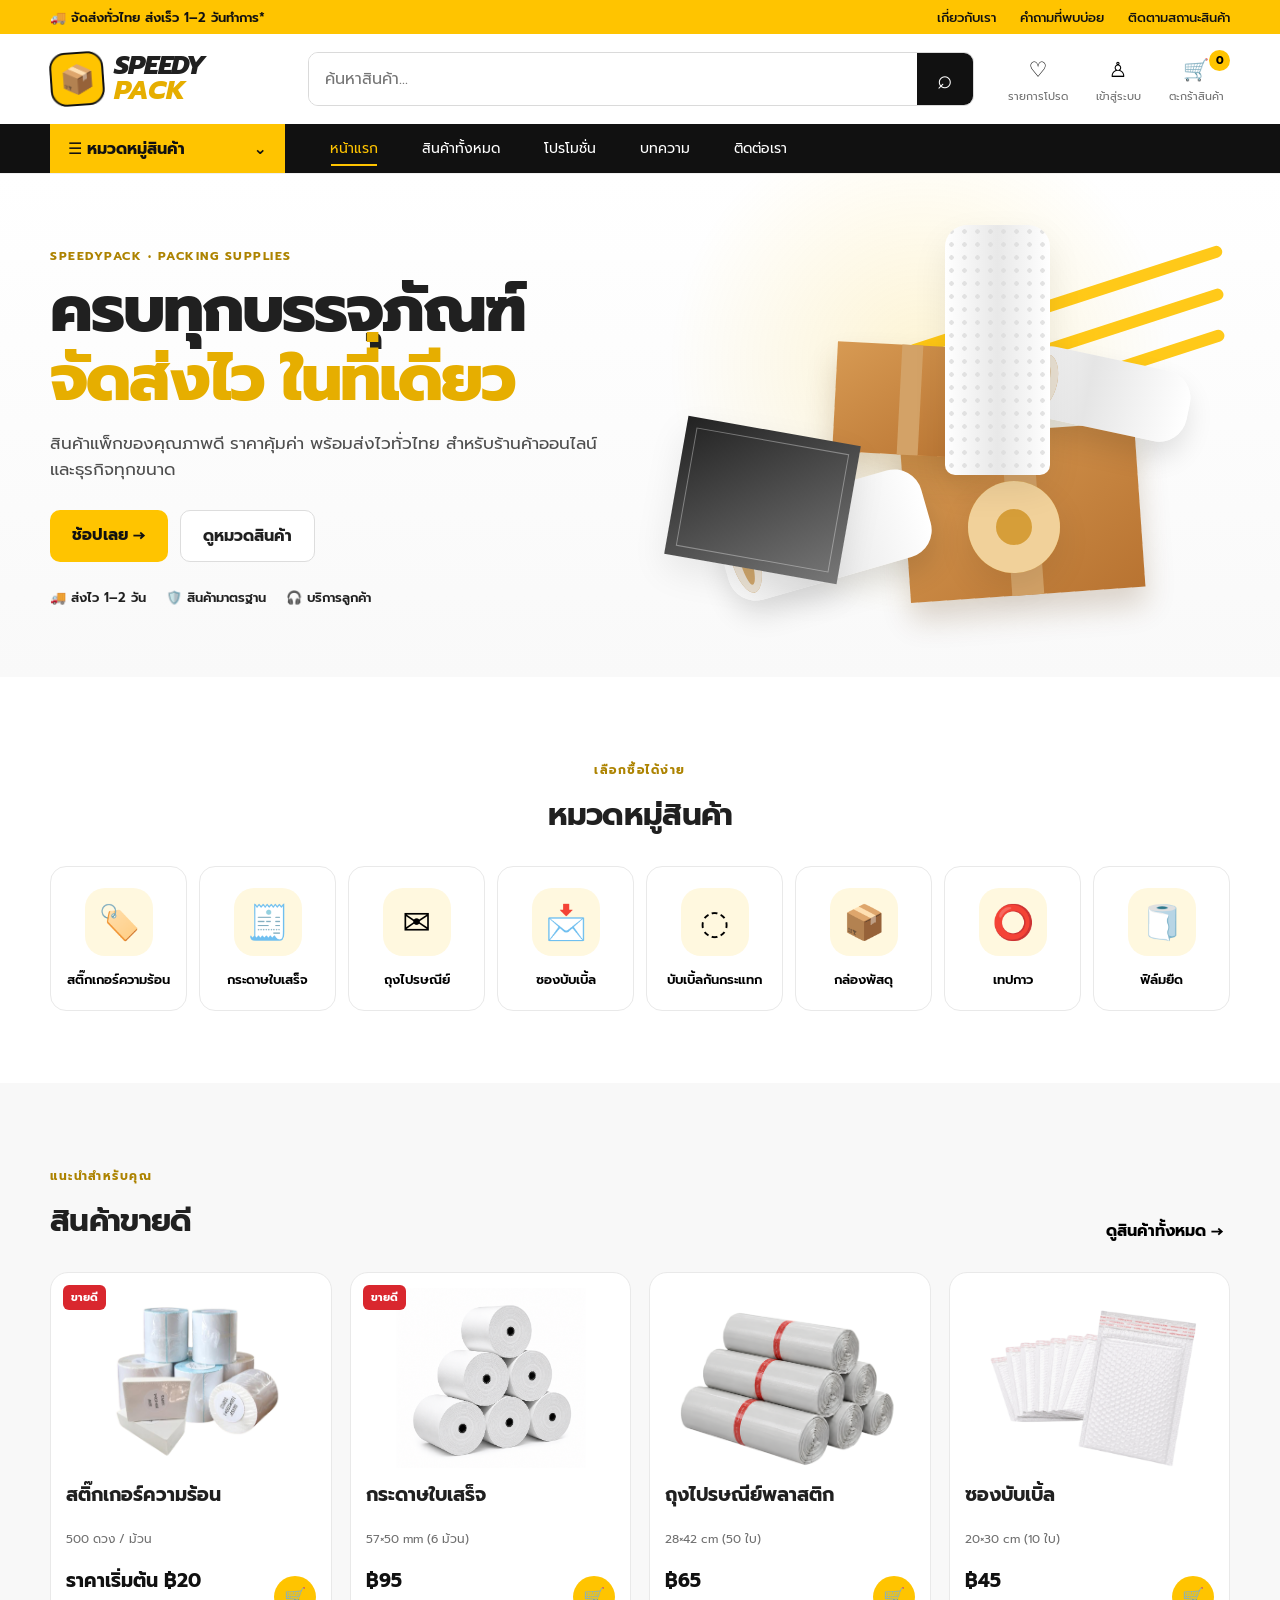
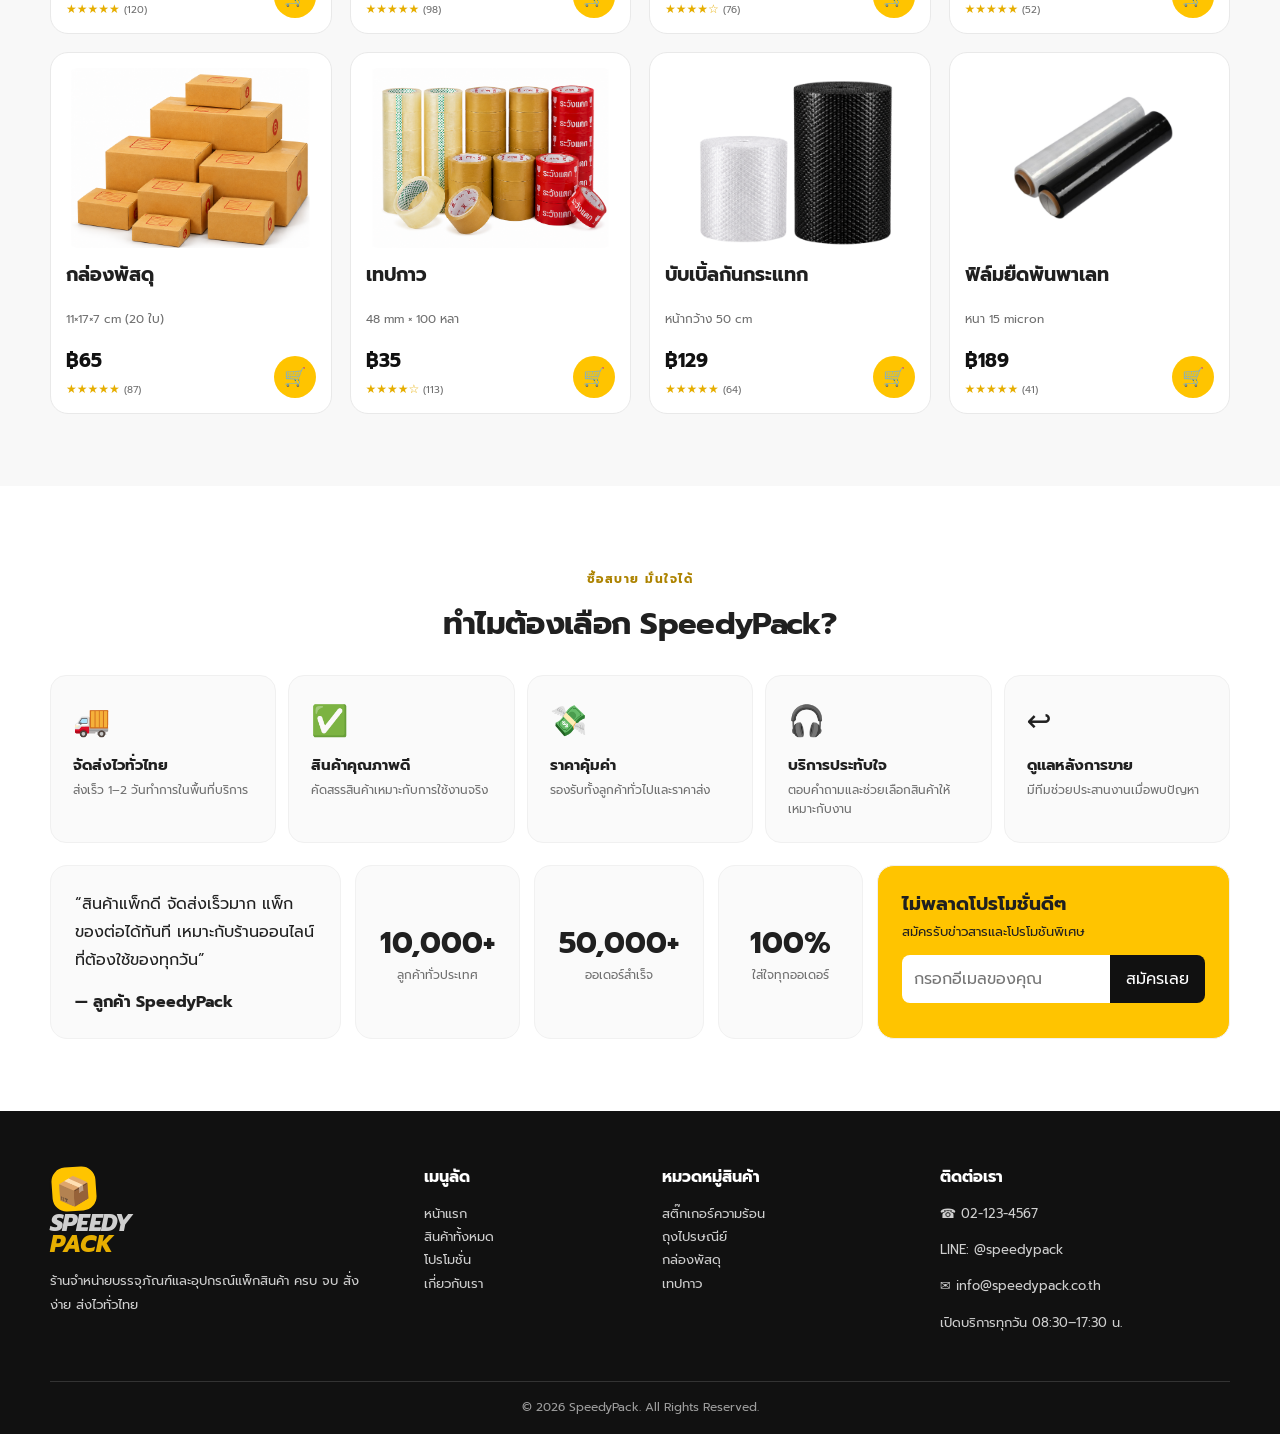
<file: index(3).html>
<!DOCTYPE html>
<html lang="th">
<head>
  <meta charset="UTF-8" />
  <meta name="viewport" content="width=device-width, initial-scale=1.0" />
  <meta name="description" content="SpeedyPack ร้านขายบรรจุภัณฑ์ สติ๊กเกอร์ความร้อน กระดาษใบเสร็จ ถุงไปรษณีย์ ซองบับเบิ้ล กล่องพัสดุ เทปกาว และฟิล์มยืด" />
  <title>SpeedyPack | ครบทุกบรรจุภัณฑ์ จัดส่งไว</title>
  <link rel="preconnect" href="https://fonts.googleapis.com">
  <link rel="preconnect" href="https://fonts.gstatic.com" crossorigin>
  <link href="https://fonts.googleapis.com/css2?family=Prompt:wght@300;400;500;600;700;800&display=swap" rel="stylesheet">
  <link rel="stylesheet" href="styles.css" />
</head>
<body>
  <div class="topbar">
    <div class="container topbar-inner">
      <span>🚚 จัดส่งทั่วไทย ส่งเร็ว 1–2 วันทำการ*</span>
      <div class="top-links">
        <a href="#about">เกี่ยวกับเรา</a>
        <a href="#faq">คำถามที่พบบ่อย</a>
        <a href="#contact">ติดตามสถานะสินค้า</a>
      </div>
    </div>
  </div>

  <header class="header">
    <div class="container header-main">
      <a class="brand" href="#" aria-label="SpeedyPack Home">
        <div class="brand-mark">📦</div>
        <div class="brand-text">
          <strong>SPEEDY</strong>
          <span>PACK</span>
        </div>
      </a>

      <form class="search" id="searchForm">
        <input id="searchInput" type="search" placeholder="ค้นหาสินค้า..." />
        <button type="submit" aria-label="ค้นหา">⌕</button>
      </form>

      <div class="header-actions">
        <button class="icon-btn" type="button">
          <span class="icon">♡</span>
          <span class="action-label">รายการโปรด</span>
        </button>
        <button class="icon-btn" type="button">
          <span class="icon">♙</span>
          <span class="action-label">เข้าสู่ระบบ</span>
        </button>
        <button class="icon-btn cart-btn" type="button" id="cartButton">
          <span class="icon">🛒</span>
          <span class="action-label">ตะกร้าสินค้า</span>
          <span class="cart-count" id="cartCount">0</span>
        </button>
      </div>
    </div>

    <nav class="nav">
      <div class="container nav-inner">
        <button class="category-menu" type="button" id="categoryToggle">☰ หมวดหมู่สินค้า <span>⌄</span></button>
        <div class="nav-links" id="navLinks">
          <a class="active" href="#">หน้าแรก</a>
          <a href="#products">สินค้าทั้งหมด</a>
          <a href="#products">โปรโมชั่น</a>
          <a href="#about">บทความ</a>
          <a href="#contact">ติดต่อเรา</a>
        </div>
      </div>
    </nav>
  </header>

  <main>
    <section class="hero">
      <div class="container hero-grid">
        <div class="hero-copy">
          <span class="eyebrow">SPEEDYPACK • PACKING SUPPLIES</span>
          <h1>ครบทุกบรรจุภัณฑ์<br><em>จัดส่งไว ในที่เดียว</em></h1>
          <p>สินค้าแพ็กของคุณภาพดี ราคาคุ้มค่า พร้อมส่งไวทั่วไทย สำหรับร้านค้าออนไลน์และธุรกิจทุกขนาด</p>
          <div class="hero-actions">
            <a class="btn btn-primary" href="#products">ช้อปเลย →</a>
            <a class="btn btn-light" href="#categories">ดูหมวดสินค้า</a>
          </div>
          <div class="hero-mini-benefits">
            <span>🚚 ส่งไว 1–2 วัน</span>
            <span>🛡️ สินค้ามาตรฐาน</span>
            <span>🎧 บริการลูกค้า</span>
          </div>
        </div>

        <div class="hero-art" aria-hidden="true">
          <div class="sun-line line-a"></div>
          <div class="sun-line line-b"></div>
          <div class="sun-line line-c"></div>
          <div class="box box-1"></div>
          <div class="box box-2"></div>
          <div class="roll roll-1"></div>
          <div class="roll roll-2"></div>
          <div class="mailer mailer-1"></div>
          <div class="tape tape-1"></div>
          <div class="bubble bubble-1"></div>
        </div>
      </div>
    </section>

    <section class="section" id="categories">
      <div class="container">
        <div class="section-heading centered">
          <p class="section-kicker">เลือกซื้อได้ง่าย</p>
          <h2>หมวดหมู่สินค้า</h2>
        </div>

        <div class="category-grid">
          <button class="category-card" data-category="thermal">
            <div class="category-icon">🏷️</div>
            <span>สติ๊กเกอร์ความร้อน</span>
          </button>
          <button class="category-card" data-category="receipt">
            <div class="category-icon">🧾</div>
            <span>กระดาษใบเสร็จ</span>
          </button>
          <button class="category-card" data-category="mailer">
            <div class="category-icon">✉️</div>
            <span>ถุงไปรษณีย์</span>
          </button>
          <button class="category-card" data-category="bubblemail">
            <div class="category-icon">📩</div>
            <span>ซองบับเบิ้ล</span>
          </button>
          <button class="category-card" data-category="bubble">
            <div class="category-icon">◌</div>
            <span>บับเบิ้ลกันกระแทก</span>
          </button>
          <button class="category-card" data-category="box">
            <div class="category-icon">📦</div>
            <span>กล่องพัสดุ</span>
          </button>
          <button class="category-card" data-category="tape">
            <div class="category-icon">⭕</div>
            <span>เทปกาว</span>
          </button>
          <button class="category-card" data-category="film">
            <div class="category-icon">🧻</div>
            <span>ฟิล์มยืด</span>
          </button>
        </div>
      </div>
    </section>

    <section class="section section-soft" id="products">
      <div class="container">
        <div class="section-heading row">
          <div>
            <p class="section-kicker">แนะนำสำหรับคุณ</p>
            <h2>สินค้าขายดี</h2>
          </div>
          <button class="link-button" type="button" id="showAll">ดูสินค้าทั้งหมด →</button>
        </div>

        <div class="product-grid" id="productGrid">
          <article class="product-card" data-category="thermal">
            <span class="badge">ขายดี</span>
            <div class="product-visual">
  <img src="images/thermal-sticker.jpg.png" alt="สติ๊กเกอร์ความร้อน">
</div>
            <h3>สติ๊กเกอร์ความร้อน</h3>
            <p class="meta">500 ดวง / ม้วน</p>
            <div class="product-bottom">
              <div>
                <strong class="price">฿240</strong>
                <div class="rating">★★★★★ <small>(120)</small></div>
              </div>
              <button class="add-cart" type="button" data-name="สติ๊กเกอร์ความร้อน">🛒</button>
            </div>
          </article>

          <article class="product-card" data-category="receipt">
            <span class="badge">ขายดี</span>
            <div class="product-visual">
  <img src="images/receipt-paper.jpg.png" alt="กระดาษใบเสร็จ">
</div>
            <h3>กระดาษใบเสร็จ</h3>
            <p class="meta">57×50 mm (6 ม้วน)</p>
            <div class="product-bottom">
              <div>
                <strong class="price">฿95</strong>
                <div class="rating">★★★★★ <small>(98)</small></div>
              </div>
              <button class="add-cart" type="button" data-name="กระดาษใบเสร็จ">🛒</button>
            </div>
          </article>

          <article class="product-card" data-category="mailer">
            <div class="product-visual">
  <img src="images/mailer-bag.jpg.png" alt="ถุงไปรษณีย์">
</div>
            <h3>ถุงไปรษณีย์พลาสติก</h3>
            <p class="meta">28×42 cm (50 ใบ)</p>
            <div class="product-bottom">
              <div>
                <strong class="price">฿65</strong>
                <div class="rating">★★★★☆ <small>(76)</small></div>
              </div>
              <button class="add-cart" type="button" data-name="ถุงไปรษณีย์พลาสติก">🛒</button>
            </div>
          </article>

          <article class="product-card" data-category="bubblemail">
            <div class="product-visual">
  <img src="images/bubble-mailer.jpg.png" alt="ซองบับเบิ้ล">
</div>
            <h3>ซองบับเบิ้ล</h3>
            <p class="meta">20×30 cm (10 ใบ)</p>
            <div class="product-bottom">
              <div>
                <strong class="price">฿45</strong>
                <div class="rating">★★★★★ <small>(52)</small></div>
              </div>
              <button class="add-cart" type="button" data-name="ซองบับเบิ้ล">🛒</button>
            </div>
          </article>

          <article class="product-card" data-category="box">
            <div class="product-visual">
  <img src="images/parcel-box-v2.png" alt="กล่องพัสดุ">
</div>
            <h3>กล่องพัสดุ</h3>
            <p class="meta">11×17×7 cm (20 ใบ)</p>
            <div class="product-bottom">
              <div>
                <strong class="price">฿65</strong>
                <div class="rating">★★★★★ <small>(87)</small></div>
              </div>
              <button class="add-cart" type="button" data-name="กล่องพัสดุ">🛒</button>
            </div>
          </article>

          <article class="product-card" data-category="tape">
            <div class="product-visual">
  <img src="images/packing-tape.jpg.png" alt="เทปกาว">
</div>
            <h3>เทปกาว</h3>
            <p class="meta">48 mm × 100 หลา</p>
            <div class="product-bottom">
              <div>
                <strong class="price">฿35</strong>
                <div class="rating">★★★★☆ <small>(113)</small></div>
              </div>
              <button class="add-cart" type="button" data-name="เทปกาว">🛒</button>
            </div>
          </article>

          <article class="product-card" data-category="bubble">
            <div class="product-visual">
  <img src="images/bubble-wrap.jpg.png" alt="บับเบิ้ลกันกระแทก">
</div>
            <h3>บับเบิ้ลกันกระแทก</h3>
            <p class="meta">หน้ากว้าง 50 cm</p>
            <div class="product-bottom">
              <div>
                <strong class="price">฿129</strong>
                <div class="rating">★★★★★ <small>(64)</small></div>
              </div>
              <button class="add-cart" type="button" data-name="บับเบิ้ลกันกระแทก">🛒</button>
            </div>
          </article>

          <article class="product-card" data-category="film">
            <div class="product-visual">
  <img src="images/stretch-film.jpg.png" alt="ฟิล์มยืด">
</div>
            <h3>ฟิล์มยืดพันพาเลท</h3>
            <p class="meta">หนา 15 micron</p>
            <div class="product-bottom">
              <div>
                <strong class="price">฿189</strong>
                <div class="rating">★★★★★ <small>(41)</small></div>
              </div>
              <button class="add-cart" type="button" data-name="ฟิล์มยืดพันพาเลท">🛒</button>
            </div>
          </article>
        </div>
      </div>
    </section>

    <section class="section" id="about">
      <div class="container">
        <div class="section-heading centered">
          <p class="section-kicker">ซื้อสบาย มั่นใจได้</p>
          <h2>ทำไมต้องเลือก SpeedyPack?</h2>
        </div>

        <div class="benefit-grid">
          <div class="benefit-card"><span>🚚</span><h3>จัดส่งไวทั่วไทย</h3><p>ส่งเร็ว 1–2 วันทำการในพื้นที่บริการ</p></div>
          <div class="benefit-card"><span>✅</span><h3>สินค้าคุณภาพดี</h3><p>คัดสรรสินค้าเหมาะกับการใช้งานจริง</p></div>
          <div class="benefit-card"><span>💸</span><h3>ราคาคุ้มค่า</h3><p>รองรับทั้งลูกค้าทั่วไปและราคาส่ง</p></div>
          <div class="benefit-card"><span>🎧</span><h3>บริการประทับใจ</h3><p>ตอบคำถามและช่วยเลือกสินค้าให้เหมาะกับงาน</p></div>
          <div class="benefit-card"><span>↩️</span><h3>ดูแลหลังการขาย</h3><p>มีทีมช่วยประสานงานเมื่อพบปัญหา</p></div>
        </div>

        <div class="trust-grid">
          <div class="testimonial">
            <p class="quote">“สินค้าแพ็กดี จัดส่งเร็วมาก แพ็กของต่อได้ทันที เหมาะกับร้านออนไลน์ที่ต้องใช้ของทุกวัน”</p>
            <strong>— ลูกค้า SpeedyPack</strong>
          </div>
          <div class="stat"><strong>10,000+</strong><span>ลูกค้าทั่วประเทศ</span></div>
          <div class="stat"><strong>50,000+</strong><span>ออเดอร์สำเร็จ</span></div>
          <div class="stat"><strong>100%</strong><span>ใส่ใจทุกออเดอร์</span></div>
          <div class="newsletter">
            <h3>ไม่พลาดโปรโมชั่นดีๆ</h3>
            <p>สมัครรับข่าวสารและโปรโมชันพิเศษ</p>
            <form id="newsletterForm">
              <input type="email" id="newsletterEmail" placeholder="กรอกอีเมลของคุณ" required />
              <button type="submit">สมัครเลย</button>
            </form>
          </div>
        </div>
      </div>
    </section>
  </main>

  <footer class="footer" id="contact">
    <div class="container footer-grid">
      <div>
        <a class="brand footer-brand" href="#">
          <div class="brand-mark">📦</div>
          <div class="brand-text">
            <strong>SPEEDY</strong>
            <span>PACK</span>
          </div>
        </a>
        <p>ร้านจำหน่ายบรรจุภัณฑ์และอุปกรณ์แพ็กสินค้า ครบ จบ สั่งง่าย ส่งไวทั่วไทย</p>
      </div>
      <div>
        <h4>เมนูลัด</h4>
        <a href="#">หน้าแรก</a>
        <a href="#products">สินค้าทั้งหมด</a>
        <a href="#products">โปรโมชั่น</a>
        <a href="#about">เกี่ยวกับเรา</a>
      </div>
      <div>
        <h4>หมวดหมู่สินค้า</h4>
        <a href="#categories">สติ๊กเกอร์ความร้อน</a>
        <a href="#categories">ถุงไปรษณีย์</a>
        <a href="#categories">กล่องพัสดุ</a>
        <a href="#categories">เทปกาว</a>
      </div>
      <div>
        <h4>ติดต่อเรา</h4>
        <p>☎ 02-123-4567</p>
        <p>LINE: @speedypack</p>
        <p>✉ info@speedypack.co.th</p>
        <p>เปิดบริการทุกวัน 08:30–17:30 น.</p>
      </div>
    </div>
    <div class="container copyright">© 2026 SpeedyPack. All Rights Reserved.</div>
  </footer>

  <div class="toast" id="toast">เพิ่มสินค้าในตะกร้าแล้ว</div>
  <script src="script.js"></script>
</body>
</html>
</file>
<file: styles.css>
:root {
  --yellow: #ffc400;
  --yellow-dark: #e6ae00;
  --black: #111111;
  --text: #202020;
  --muted: #707070;
  --line: #e9e9e9;
  --soft: #f8f8f8;
  --white: #ffffff;
  --shadow: 0 14px 35px rgba(0,0,0,.08);
  --radius: 18px;
}

* { box-sizing: border-box; }
html { scroll-behavior: smooth; }
body {
  margin: 0;
  font-family: "Prompt", system-ui, -apple-system, BlinkMacSystemFont, "Segoe UI", sans-serif;
  color: var(--text);
  background: var(--white);
}
button, input { font: inherit; }
button { cursor: pointer; }
a { color: inherit; text-decoration: none; }
.container { width: min(1180px, calc(100% - 36px)); margin: 0 auto; }

.topbar {
  background: var(--yellow);
  color: var(--black);
  font-size: 13px;
  font-weight: 600;
}
.topbar-inner {
  min-height: 34px;
  display: flex;
  align-items: center;
  justify-content: space-between;
  gap: 24px;
}
.top-links { display: flex; gap: 24px; font-weight: 500; }

.header { background: #fff; position: sticky; top: 0; z-index: 50; box-shadow: 0 1px 0 rgba(0,0,0,.06); }
.header-main {
  min-height: 90px;
  display: grid;
  grid-template-columns: 230px 1fr auto;
  align-items: center;
  gap: 28px;
}
.brand { display: inline-flex; align-items: center; gap: 10px; }
.brand-mark {
  width: 54px; height: 54px;
  border-radius: 16px;
  display: grid; place-items: center;
  background: var(--yellow);
  border: 2px solid var(--black);
  font-size: 28px;
  transform: rotate(-4deg);
}
.brand-text { line-height: .95; display: flex; flex-direction: column; font-style: italic; }
.brand-text strong { font-size: 26px; font-weight: 800; letter-spacing: -.8px; }
.brand-text span { font-size: 26px; font-weight: 800; color: var(--yellow-dark); }

.search { display: flex; border: 1px solid #dadada; border-radius: 10px; overflow: hidden; background: #fff; }
.search input { border: 0; outline: none; min-width: 0; flex: 1; padding: 14px 16px; }
.search button {
  width: 56px; border: 0; color: white; background: var(--black);
  font-size: 26px;
}
.header-actions { display: flex; gap: 10px; }
.icon-btn {
  border: 0; background: transparent; position: relative;
  display: flex; flex-direction: column; align-items: center; gap: 2px;
  min-width: 68px;
}
.icon-btn .icon { font-size: 21px; }
.action-label { font-size: 11px; color: var(--muted); }
.cart-count {
  position: absolute; top: -3px; right: 0;
  width: 21px; height: 21px; border-radius: 50%;
  background: var(--yellow); display: grid; place-items: center;
  font-size: 11px; font-weight: 700;
}

.nav { background: var(--black); color: #fff; }
.nav-inner { display: flex; min-height: 48px; align-items: stretch; }
.category-menu {
  width: 235px; border: 0; background: var(--yellow); color: var(--black);
  font-weight: 700; display: flex; align-items: center; justify-content: space-between;
  padding: 0 18px;
}
.nav-links { display: flex; align-items: center; gap: 6px; padding-left: 26px; }
.nav-links a { padding: 14px 19px; font-size: 14px; position: relative; }
.nav-links a.active, .nav-links a:hover { color: var(--yellow); }
.nav-links a.active::after {
  content: ""; position: absolute; bottom: 7px; left: 20px; right: 20px; height: 2px; background: var(--yellow);
}

.hero {
  background:
    radial-gradient(circle at 72% 38%, rgba(255,196,0,.16), transparent 26%),
    linear-gradient(180deg, #fff, #f9f9f9);
  overflow: hidden;
}
.hero-grid {
  min-height: 500px;
  display: grid;
  grid-template-columns: 1fr 1.05fr;
  align-items: center;
  gap: 20px;
}
.hero-copy { padding: 70px 0; position: relative; z-index: 2; }
.eyebrow, .section-kicker {
  color: #ad8300;
  letter-spacing: 1.5px;
  font-size: 12px;
  font-weight: 700;
}
.hero h1 {
  margin: 8px 0 14px;
  font-size: clamp(42px, 5vw, 68px);
  line-height: 1.08;
  letter-spacing: -2px;
  font-weight: 800;
}
.hero h1 em { color: var(--yellow-dark); font-style: normal; }
.hero p { max-width: 570px; font-size: 17px; color: #4d4d4d; }
.hero-actions { display: flex; gap: 12px; margin: 28px 0 26px; flex-wrap: wrap; }
.btn { border-radius: 10px; padding: 13px 22px; font-weight: 700; }
.btn-primary { background: var(--yellow); color: var(--black); }
.btn-light { background: #fff; border: 1px solid #ddd; }
.hero-mini-benefits { display: flex; flex-wrap: wrap; gap: 20px; font-size: 13px; font-weight: 600; }

.hero-art { min-height: 420px; position: relative; }
.sun-line {
  position: absolute; right: 0; height: 12px; background: var(--yellow);
  transform: rotate(-18deg); border-radius: 20px; opacity: .9;
}
.line-a { width: 330px; top: 80px; }
.line-b { width: 280px; top: 115px; }
.line-c { width: 240px; top: 150px; }

.box {
  position: absolute; background: linear-gradient(145deg,#d79a53,#b87331);
  box-shadow: 0 18px 30px rgba(95,57,11,.2);
}
.box::before {
  content:""; position:absolute; left: 50%; top:0; bottom:0; width:14%; background:#d3a267;
  transform: translateX(-50%);
}
.box-1 { width: 235px; height: 165px; right: 90px; bottom: 40px; transform: rotate(-4deg); }
.box-2 { width: 150px; height: 110px; right: 245px; bottom: 180px; transform: rotate(3deg); }

.roll {
  position: absolute; background: linear-gradient(90deg,#f8f8f8,#e5e5e5 40%,#fff);
  border-radius: 28px; box-shadow: 0 15px 28px rgba(0,0,0,.12);
}
.roll::after {
  content:""; position:absolute; inset: 9px auto 9px 8px; width: 28px; border-radius: 50%;
  background: #cda46a; box-shadow: inset 0 0 0 8px #e9e0d2;
}
.roll-1 { width: 210px; height: 90px; right: 300px; bottom: 55px; transform: rotate(-16deg); }
.roll-2 { width: 170px; height: 72px; right: 40px; bottom: 205px; transform: rotate(12deg); }

.mailer {
  position: absolute; width: 175px; height: 140px; background: linear-gradient(145deg,#222,#777);
  right: 380px; bottom: 65px; transform: rotate(10deg); box-shadow: var(--shadow);
}
.mailer::after { content:""; position:absolute; inset:10px; border:1px solid rgba(255,255,255,.35); }

.tape {
  position: absolute; width: 92px; height: 92px; border-radius: 50%;
  background: #d69e39; right: 170px; bottom: 62px;
  box-shadow: inset 0 0 0 28px #f1d19a, var(--shadow);
}
.bubble {
  position: absolute; width: 105px; height: 250px; right: 180px; bottom: 160px;
  border-radius: 22px 22px 10px 10px;
  background:
    radial-gradient(circle, rgba(220,220,220,.8) 0 2px, transparent 2.5px) 0 0/13px 13px,
    linear-gradient(90deg,#fff,#e8e8e8,#fff);
  box-shadow: var(--shadow);
}

.section { padding: 72px 0; }
.section-soft { background: var(--soft); }
.section-heading { margin-bottom: 28px; }
.section-heading.centered { text-align: center; }
.section-heading.row { display: flex; align-items: end; justify-content: space-between; gap: 20px; }
.section-heading h2 { margin: 2px 0 0; font-size: 31px; letter-spacing: -.7px; }
.link-button { border: 0; background: none; font-weight: 700; }

.category-grid {
  display: grid;
  grid-template-columns: repeat(8, 1fr);
  gap: 12px;
}
.category-card {
  background: #fff; border: 1px solid var(--line); border-radius: 16px;
  padding: 20px 8px; min-height: 145px;
  display: flex; flex-direction: column; align-items: center; justify-content: center; gap: 14px;
  transition: .2s ease;
}
.category-card:hover { transform: translateY(-4px); border-color: var(--yellow); box-shadow: var(--shadow); }
.category-icon { width: 68px; height: 68px; border-radius: 20px; display: grid; place-items: center; background: #fff8df; font-size: 34px; }
.category-card span { font-size: 13px; font-weight: 600; }

.product-grid {
  display: grid;
  grid-template-columns: repeat(4, minmax(0, 1fr));
  gap: 18px;
  width: 100%;
}

.product-card {
  display: flex;
  flex-direction: column;
  min-width: 0;
  overflow: hidden;
  position: relative;
  background: #fff;
  border: 1px solid var(--line);
  border-radius: 18px;
  padding: 15px;
  transition: .2s ease;
  }
.product-card h3 {
  margin-top: 14px;
  min-height: 44px;
}

.product-bottom {
  margin-top: auto;
}
.product-card:hover { transform: translateY(-4px); box-shadow: var(--shadow); }
.badge {
  position: absolute; top: 12px; left: 12px; z-index: 2;
  background: #d9272e; color: #fff; font-size: 11px; font-weight: 700;
  border-radius: 6px; padding: 4px 8px;
}
.product-visual {
  height: 180px;
  border-radius: 14px;
  display: flex;
  align-items: center;
  justify-content: center;
  overflow: hidden;
  background: #ffffff;
  padding: 8px;
}

.product-visual img {
  width: 100%;
  height: 100%;
  object-fit: contain;
  object-position: center;
  display: block;
  transform: scale(1.15);
}

.product-visual span {
  padding: 8px 12px; border-radius: 999px; background: rgba(255,255,255,.82);
  font-size: 12px; font-weight: 700;
}
.sticker::before {
  content:""; position:absolute; width:68px; height:120px; border-radius:8px; background:#fff;
  box-shadow: 35px 0 0 #fff, 70px 0 0 #fff;
}
.sticker::after {
  content:"|||| ||| ||||||"; color:#111; position:absolute; font-size:11px; top:70px; left:50%; transform:translateX(-50%);
  white-space:nowrap;
}
.receipt::before {
  content:""; width:130px; height:100px; position:absolute; border-radius:50%;
  background: radial-gradient(circle at 50% 50%, #ccc 0 17px, white 18px 42px, #eee 43px);
  box-shadow: 42px 8px 0 -8px rgba(255,255,255,.95);
}
.mailer-card::before {
  content:""; width:120px; height:145px; position:absolute; background:linear-gradient(150deg,#171717,#777);
  transform:rotate(-6deg); box-shadow:35px 5px 0 #f4f4f4;
}
.bubblemail-card::before {
  content:""; width:125px; height:150px; position:absolute; background:linear-gradient(145deg,#fff,#e9e9e9);
  border:1px solid #ddd; box-shadow:30px 10px 0 #f7f7f7;
}
.box-card::before {
  content:""; width:145px; height:100px; position:absolute; background:#c98945;
  border:2px solid #b37638; transform:perspective(300px) rotateX(6deg) rotateY(-9deg);
}
.tape-card::before {
  content:""; width:115px; height:115px; position:absolute; border-radius:50%;
  background:#d79d36; box-shadow:inset 0 0 0 34px #f3d9ac, 45px 12px 0 -20px #cc8c22;
}
.bubble-card::before {
  content:""; width:130px; height:150px; position:absolute; border-radius:18px;
  background:
    radial-gradient(circle,#d9d9d9 0 3px, transparent 3.3px) 0 0/16px 16px,
    #f7f7f7;
}
.film-card::before {
  content:""; width:78px; height:150px; position:absolute; border-radius:12px;
  background:linear-gradient(90deg,#f9f9f9,#dadada,#fff);
  box-shadow:55px 10px 0 -8px #efefef;
}
.product-card h3 { margin: 14px 0 4px; font-size: 15px; line-height: 1.45; }
.meta { color: var(--muted); margin: 0 0 14px; font-size: 12px; }
.product-bottom { display: flex; align-items: end; justify-content: space-between; gap: 10px; }
.price { font-size: 20px; color: var(--black); }
.rating { color: var(--yellow-dark); font-size: 12px; margin-top: 5px; }
.rating small { color: var(--muted); }
.add-cart {
  width: 42px; height: 42px; border-radius: 50%; border: 0; background: var(--yellow); font-size: 18px;
}

.benefit-grid { display: grid; grid-template-columns: repeat(5, 1fr); gap: 12px; }
.benefit-card { background: #fafafa; padding: 22px; border-radius: 16px; border:1px solid #f0f0f0; }
.benefit-card span { font-size: 30px; }
.benefit-card h3 { margin: 10px 0 5px; font-size: 15px; }
.benefit-card p { margin:0; font-size:12px; color:var(--muted); line-height:1.6; }

.trust-grid {
  margin-top: 22px;
  display: grid;
  grid-template-columns: 2fr repeat(3, 1fr) 2fr;
  gap: 14px;
}
.testimonial, .stat, .newsletter {
  border-radius: 17px; padding: 24px; background: #fafafa; border: 1px solid #f1f1f1;
}
.quote { margin-top:0; line-height:1.75; }
.stat { text-align:center; display:flex; flex-direction:column; justify-content:center; }
.stat strong { font-size:30px; }
.stat span { font-size:12px; color:var(--muted); }
.newsletter { background: var(--yellow); }
.newsletter h3 { margin:0 0 4px; }
.newsletter p { margin:0 0 14px; font-size:13px; }
.newsletter form { display:flex; }
.newsletter input { flex:1; min-width:0; border:0; padding:12px; border-radius:8px 0 0 8px; outline:none; }
.newsletter button { border:0; background:var(--black); color:#fff; padding:0 16px; border-radius:0 8px 8px 0; }

.footer { background:#111; color:#fff; padding:54px 0 18px; }
.footer-grid { display:grid; grid-template-columns: 1.7fr 1fr 1.2fr 1.5fr; gap:45px; }
.footer-brand .brand-mark { width:48px; height:48px; }
.footer-brand .brand-text strong, .footer-brand .brand-text span { font-size:23px; }
.footer p, .footer a { color:#cfcfcf; font-size:13px; line-height:1.8; display:block; }
.footer h4 { margin:0 0 13px; }
.copyright { margin-top:34px; border-top:1px solid #333; padding-top:16px; text-align:center; color:#9d9d9d; font-size:12px; }

.toast {
  position:fixed; right:22px; bottom:22px; z-index:100;
  background:var(--black); color:#fff; border-left:5px solid var(--yellow);
  padding:14px 18px; border-radius:10px; box-shadow:var(--shadow);
  opacity:0; transform:translateY(18px); pointer-events:none; transition:.25s;
}
.toast.show { opacity:1; transform:translateY(0); }

@media (max-width: 1024px) {
  .header-main { grid-template-columns: 190px 1fr; }
  .header-actions { grid-column: 1 / -1; justify-content:flex-end; margin-top:-18px; padding-bottom:12px; }
  .category-grid { grid-template-columns: repeat(4, 1fr); }
  .product-grid { grid-template-columns: repeat(3, 1fr); }
  .benefit-grid { grid-template-columns: repeat(3, 1fr); }
  .trust-grid { grid-template-columns: repeat(3, 1fr); }
  .testimonial, .newsletter { grid-column: span 3; }
}

@media (max-width: 820px) {
  .top-links { display:none; }
  .topbar-inner { justify-content:center; }
  .header { position:static; }
  .header-main { grid-template-columns: 1fr auto; gap:15px; padding:14px 0; }
  .search { grid-column:1 / -1; grid-row:2; }
  .header-actions { grid-column:auto; margin:0; padding:0; }
  .action-label { display:none; }
  .icon-btn { min-width:36px; }
  .nav-inner { display:block; }
  .category-menu { width:100%; min-height:48px; }
  .nav-links { display:none; flex-direction:column; align-items:stretch; padding:8px 0; }
  .nav-links.open { display:flex; }
  .nav-links a { padding:12px 18px; }
  .hero-grid { grid-template-columns:1fr; }
  .hero-copy { padding:55px 0 20px; }
  .hero-art { min-height:340px; }
  .hero h1 { font-size:48px; }
  .product-grid { grid-template-columns:repeat(2,1fr); }
  .benefit-grid { grid-template-columns:repeat(2,1fr); }
  .footer-grid { grid-template-columns:1fr 1fr; }
}

@media (max-width: 560px) {
  .container { width:min(100% - 24px, 1180px); }
  .brand-mark { width:46px; height:46px; font-size:24px; }
  .brand-text strong, .brand-text span { font-size:20px; }
  .header-actions { gap:3px; }
  .hero h1 { font-size:39px; letter-spacing:-1.2px; }
  .hero p { font-size:15px; }
  .hero-art { transform:scale(.82); transform-origin:center top; margin-bottom:-45px; }
  .section { padding:54px 0; }
  .category-grid { grid-template-columns:repeat(2,1fr); }
  .product-grid { grid-template-columns:1fr; }
  .benefit-grid { grid-template-columns:1fr; }
  .trust-grid { grid-template-columns:1fr; }
  .testimonial, .newsletter { grid-column:auto; }
  .footer-grid { grid-template-columns:1fr; gap:25px; }
  .section-heading.row { align-items:flex-start; }
}

/* Store v2: product variants, cart and product details */
.product-description {
  color: #555;
  font-size: 12px;
  line-height: 1.65;
  min-height: 58px;
  margin: 0 0 12px;
}
.product-options {
  display: flex;
  justify-content: flex-end;
  margin: 0 0 10px;
}
.product-options label {
  width: 112px;
  display: flex;
  flex-direction: column;
  gap: 6px;
  font-size: 11px;
  font-weight: 600;
  color: #555;
}
.qty-control {
  display: grid;
  grid-template-columns: 28px minmax(0,1fr) 28px;
  border: 1px solid #dedede;
  border-radius: 9px;
  overflow: hidden;
  height: 36px;
}
.qty-control button { border: 0; background: #f6f6f6; font-weight: 700; }
.qty-input { width: 100%; border: 0; text-align: center; outline: none; min-width: 0; }
.qty-input::-webkit-outer-spin-button, .qty-input::-webkit-inner-spin-button { -webkit-appearance: none; margin: 0; }
.detail-btn {
  width: 100%;
  border: 1px solid #dedede;
  background: #fff;
  border-radius: 9px;
  padding: 9px 10px;
  font-size: 12px;
  font-weight: 600;
  margin-bottom: 12px;
}
.detail-btn:hover { border-color: var(--yellow-dark); background: #fffaf0; }
.product-bottom { padding-top: 4px; }
.price { font-size: 17px; }

.drawer-backdrop, .modal-backdrop {
  position: fixed;
  inset: 0;
  background: rgba(0,0,0,.4);
  z-index: 90;
  opacity: 0;
  visibility: hidden;
  transition: .2s ease;
}
.drawer-backdrop.show, .modal-backdrop.show { opacity: 1; visibility: visible; }
.cart-drawer {
  position: fixed;
  z-index: 100;
  right: 0;
  top: 0;
  height: 100dvh;
  width: min(430px, 92vw);
  background: #fff;
  box-shadow: -20px 0 50px rgba(0,0,0,.18);
  transform: translateX(102%);
  transition: .25s ease;
  display: flex;
  flex-direction: column;
}
.cart-drawer.open { transform: translateX(0); }
.cart-drawer-head {
  padding: 22px;
  border-bottom: 1px solid #eee;
  display: flex;
  justify-content: space-between;
  align-items: flex-start;
}
.cart-drawer-head h2 { margin: 2px 0 0; }
.drawer-close, .modal-close {
  border: 0;
  background: #f2f2f2;
  width: 38px;
  height: 38px;
  border-radius: 50%;
  font-size: 24px;
}
.cart-items { overflow: auto; padding: 6px 20px; flex: 1; }
.cart-empty { padding: 50px 24px; text-align: center; color: #777; }
.cart-line {
  display: grid;
  grid-template-columns: 68px minmax(0,1fr) 28px;
  gap: 12px;
  align-items: center;
  padding: 14px 0;
  border-bottom: 1px solid #eee;
}
.cart-line img { width: 68px; height: 68px; object-fit: contain; border: 1px solid #eee; border-radius: 10px; }
.cart-line-copy { min-width: 0; display: flex; flex-direction: column; gap: 3px; }
.cart-line-copy strong { font-size: 13px; }
.cart-line-copy > span { font-size: 11px; color: #666; }
.cart-line-bottom { margin-top: 6px; display: flex; justify-content: space-between; gap: 8px; font-size: 12px; }
.remove-cart { border: 0; background: none; font-size: 20px; color: #888; }
.cart-summary { border-top: 1px solid #eee; padding: 20px; }
.cart-summary > div { display: flex; justify-content: space-between; font-size: 16px; }
.cart-summary small { display: block; color: #777; margin: 8px 0 16px; }
.checkout-btn { width: 100%; border: 0; border-radius: 10px; background: var(--yellow); padding: 13px; font-weight: 800; }

.product-modal {
  position: fixed;
  z-index: 101;
  left: 50%;
  top: 50%;
  transform: translate(-50%, -46%) scale(.97);
  width: min(820px, calc(100% - 30px));
  background: #fff;
  border-radius: 20px;
  padding: 26px;
  display: grid;
  grid-template-columns: .9fr 1.1fr;
  gap: 28px;
  opacity: 0;
  visibility: hidden;
  transition: .2s ease;
  box-shadow: 0 30px 80px rgba(0,0,0,.2);
}
.product-modal.open { opacity: 1; visibility: visible; transform: translate(-50%, -50%) scale(1); }
.modal-close { position: absolute; top: 14px; right: 14px; }
.modal-image { min-height: 300px; border-radius: 16px; background: #fafafa; display: grid; place-items: center; padding: 20px; }
.modal-image img { width: 100%; height: 280px; object-fit: contain; }
.modal-copy { padding: 24px 6px 10px; }
.modal-copy h2 { margin: 4px 0 10px; font-size: 28px; }
.modal-copy > p { color: #555; line-height: 1.75; }
.modal-info { display: grid; grid-template-columns: 1fr 1fr; gap: 12px; margin-top: 20px; }
.modal-info > div { padding: 14px; border: 1px solid #eee; border-radius: 12px; display: flex; flex-direction: column; gap: 5px; }
.modal-info span { color: #777; font-size: 11px; }
.modal-note { font-size: 12px; background: #fff8df; padding: 12px; border-radius: 10px; }

@media (max-width: 820px) {
  .product-options { grid-template-columns: 1fr; }
  .product-modal { grid-template-columns: 1fr; max-height: 90dvh; overflow: auto; }
  .modal-image { min-height: 220px; }
  .modal-image img { height: 210px; }
}


/* Detailed product modal */
.product-modal {
  width: min(980px, calc(100% - 30px));
  grid-template-columns: .9fr 1.1fr;
  max-height: 90dvh;
}
.modal-copy {
  padding: 14px 6px 8px;
  overflow-y: auto;
  max-height: calc(90dvh - 52px);
  scrollbar-width: thin;
}
.modal-start-price {
  display: flex;
  align-items: baseline;
  gap: 8px;
  margin: 2px 0 14px;
  color: #777;
  font-size: 12px;
}
.modal-start-price strong {
  color: #0874df;
  font-size: 22px;
}
.modal-detail-box {
  background: #f8fafc;
  border: 1px solid #e5e9ef;
  border-radius: 14px;
  padding: 14px 16px;
  margin-bottom: 12px;
}
.modal-detail-box h3 {
  margin: 0 0 7px;
  font-size: 14px;
}
.modal-detail-box p,
.modal-detail-card p {
  margin: 0;
  color: #4f5965;
  line-height: 1.75;
  font-size: 13px;
}
.modal-detail-grid {
  display: grid;
  grid-template-columns: 1fr 1fr;
  gap: 10px;
  margin-bottom: 16px;
}
.modal-detail-card {
  border: 1px solid #e8ebef;
  border-radius: 12px;
  padding: 12px 14px;
  background: #fff;
}
.modal-detail-label {
  display: block;
  font-size: 12px;
  font-weight: 700;
  color: #222;
  margin-bottom: 5px;
}
.modal-variants-head {
  display: flex;
  justify-content: space-between;
  align-items: end;
  margin-bottom: 8px;
}
.modal-variants-head small {
  display: block;
  color: #7a818a;
  margin-top: 2px;
}
.modal-variant-list {
  display: grid;
  grid-template-columns: repeat(2, minmax(0, 1fr));
  gap: 8px;
  max-height: none;
  overflow: visible;
  padding-right: 4px;
}
.modal-variant-row {
  border: 1px solid #dfe4ea;
  border-radius: 12px;
  padding: 11px 12px;
  display: flex;
  align-items: center;
  justify-content: space-between;
  gap: 14px;
  background: #fff;
  width: 100%;
  text-align: left;
  cursor: pointer;
  font: inherit;
  transition: .18s ease;
}
.modal-variant-row:hover {
  border-color: #ffc400;
  background: #fffaf0;
  transform: translateY(-1px);
}
.modal-variant-row.selected {
  border-color: #ffc400;
  background: #fff4c7;
  box-shadow: 0 0 0 2px rgba(255,196,0,.16);
}
.modal-variant-row > div {
  display: flex;
  flex-direction: column;
  min-width: 0;
}
.modal-variant-row strong {
  font-size: 13px;
}
.modal-variant-row span {
  font-size: 10px;
  color: #8a9199;
  margin-top: 2px;
}
.modal-variant-price {
  color: #0874df;
  white-space: nowrap;
}
.modal-note {
  margin-top: 12px;
}
@media (max-width: 820px) {
  .modal-detail-grid { grid-template-columns: 1fr; }
  .modal-copy { max-height: none; overflow: visible; }
}

@media (max-width: 820px) {
  .modal-variant-list { grid-template-columns: 1fr; }
}


/* Make product choices visible immediately in the detail modal */
.modal-variants-first {
  margin: 4px 0 16px;
  padding: 14px;
  border: 2px solid #ffc400;
  border-radius: 16px;
  background: #fffdf5;
}
.modal-variants-first .modal-variants-head {
  margin-bottom: 10px;
}
.modal-variants-first .modal-detail-label {
  font-size: 14px;
}
.modal-variants-first .modal-variants-head small {
  color: #6d6250;
  font-weight: 500;
}
.modal-variant-list {
  max-height: 360px;
  overflow-y: auto;
  overscroll-behavior: contain;
  scrollbar-width: thin;
  padding-right: 6px;
}
.modal-variant-row {
  min-height: 58px;
}
.modal-variant-row:focus-visible {
  outline: 3px solid rgba(255,196,0,.35);
  outline-offset: 1px;
}

@media (max-width: 820px) {
  .product-modal {
    align-content: start;
  }
  .modal-copy {
    overflow-y: auto;
    max-height: 82dvh;
  }
  .modal-variant-list {
    grid-template-columns: 1fr;
    max-height: 46dvh;
  }
  .modal-variants-first {
    margin-top: 2px;
  }
}


/* Readability update: larger text across product cards and product details */
.product-card h3 {
  font-size: 19px;
  line-height: 1.35;
}
.product-description {
  font-size: 14px;
  line-height: 1.7;
}
.product-options label {
  font-size: 13px;
}
.qty-control,
.qty-input,
.qty-control button {
  font-size: 14px;
}
.detail-btn {
  font-size: 14px;
  padding: 11px 12px;
}
.price {
  font-size: 19px;
}
.modal-copy h2 {
  font-size: 30px;
  line-height: 1.3;
}
.modal-start-price {
  font-size: 14px;
}
.modal-start-price strong {
  font-size: 24px;
}
.modal-detail-label {
  font-size: 14px;
}
.modal-detail-box h3 {
  font-size: 16px;
}
.modal-detail-box p,
.modal-detail-card p {
  font-size: 15px;
  line-height: 1.75;
}
.modal-variants-head small {
  font-size: 13px;
}
.modal-variant-row strong {
  font-size: 15px;
  line-height: 1.4;
}
.modal-variant-row span {
  font-size: 12px;
}
.modal-variant-price {
  font-size: 16px !important;
}
.modal-note {
  font-size: 13px;
  line-height: 1.6;
}

@media (max-width: 820px) {
  .product-card h3 { font-size: 18px; }
  .product-description { font-size: 14px; }
  .detail-btn { font-size: 14px; }
  .price { font-size: 18px; }
  .modal-copy h2 { font-size: 25px; }
  .modal-detail-box p,
  .modal-detail-card p { font-size: 14px; }
  .modal-variant-row strong { font-size: 14px; }
  .modal-variant-price { font-size: 15px !important; }
}


/* Variant buttons add directly to cart */
.modal-variant-row::after {
  content: "เพิ่มลงตะกร้า";
  display: inline-flex;
  align-items: center;
  justify-content: center;
  flex: 0 0 auto;
  padding: 6px 9px;
  border-radius: 999px;
  background: #ffc400;
  color: #111;
  font-size: 11px;
  font-weight: 700;
}
@media (max-width: 820px) {
  .modal-variant-row::after {
    font-size: 10px;
    padding: 5px 8px;
  }
}


/* Complete storefront information sections */
.why-real-section { background: #f7f8fa; }
.real-benefit-grid {
  display: grid;
  grid-template-columns: repeat(5, minmax(0, 1fr));
  gap: 14px;
}
.real-benefit-card {
  background: #fff;
  border: 1px solid #e5e8ec;
  border-radius: 16px;
  padding: 18px;
  min-height: 170px;
}
.real-benefit-icon { display:block; font-size:26px; margin-bottom:10px; }
.real-benefit-card h3 { margin:0 0 7px; font-size:16px; }
.real-benefit-card p { margin:0; color:#5f6368; font-size:13px; line-height:1.7; }

.about-store { background:#fff; }
.about-store-grid {
  display:grid;
  grid-template-columns:1.2fr .8fr;
  gap:34px;
  align-items:center;
}
.about-store-copy h2 { margin:4px 0 14px; font-size:32px; }
.about-store-copy p { margin:0 0 12px; color:#565b61; font-size:15px; line-height:1.8; }
.about-store-points { display:flex; flex-wrap:wrap; gap:9px; margin-top:18px; }
.about-store-points span {
  background:#fff8df; border:1px solid #f1d36a; border-radius:999px;
  padding:8px 11px; font-size:12px; font-weight:700;
}
.about-store-card {
  background:#111; color:#fff; border-radius:20px; padding:28px;
  box-shadow:0 16px 40px rgba(0,0,0,.12);
}
.about-store-badge {
  display:inline-block; background:#ffc400; color:#111; border-radius:999px;
  padding:6px 10px; font-size:11px; font-weight:900; letter-spacing:.08em;
}
.about-store-card h3 { margin:16px 0 8px; font-size:22px; line-height:1.4; }
.about-store-card > p { margin:0; color:#d6d6d6; font-size:14px; line-height:1.7; }
.about-store-meta { display:grid; grid-template-columns:1fr 1fr; gap:10px; margin-top:20px; }
.about-store-meta div {
  background:rgba(255,255,255,.07); border:1px solid rgba(255,255,255,.1);
  border-radius:12px; padding:12px;
}
.about-store-meta small,.about-store-meta strong { display:block; }
.about-store-meta small { color:#aaa; font-size:11px; margin-bottom:3px; }
.about-store-meta strong { font-size:14px; }

.faq-list { max-width:900px; margin:0 auto; display:grid; gap:10px; }
.faq-item { background:#fff; border:1px solid #e6e8eb; border-radius:14px; overflow:hidden; }
.faq-item summary {
  list-style:none; cursor:pointer; padding:16px 48px 16px 18px;
  font-size:15px; font-weight:700; position:relative;
}
.faq-item summary::-webkit-details-marker { display:none; }
.faq-item summary::after {
  content:"+"; position:absolute; right:18px; top:50%; transform:translateY(-50%);
  font-size:22px; color:#9b7400;
}
.faq-item[open] summary::after { content:"−"; }
.faq-item p { margin:0; padding:0 18px 17px; color:#5d6268; font-size:14px; line-height:1.75; }

.contact-section { padding:48px 0 56px; background:#f6f7f9; }
.contact-card {
  display:grid; grid-template-columns:1.15fr .85fr; gap:30px; align-items:center;
  background:#fff; border:1px solid #e7e9ed; border-radius:22px; padding:32px;
  box-shadow:0 12px 34px rgba(0,0,0,.06);
}
.contact-kicker { display:inline-block; margin-bottom:8px; color:#a87900; font-size:13px; font-weight:800; letter-spacing:.12em; }
.contact-intro h2 { margin:0 0 10px; font-size:30px; line-height:1.25; }
.contact-intro p { margin:0; color:#5f6368; font-size:15px; line-height:1.75; }
.contact-details { display:grid; gap:11px; }
.contact-item {
  display:flex; align-items:center; gap:13px; padding:14px 15px;
  border:1px solid #ececec; border-radius:14px; background:#fafafa;
}
.contact-icon {
  width:40px; height:40px; border-radius:50%; display:inline-flex; align-items:center;
  justify-content:center; flex:0 0 auto; background:#ffc400; color:#111; font-size:19px; font-weight:800;
}
.contact-item div { display:flex; flex-direction:column; gap:2px; }
.contact-item small { color:#777; font-size:12px; }
.contact-item strong { color:#171717; font-size:17px; }
a.contact-call-btn {
  display:flex !important; align-items:center; justify-content:center;
  min-height:48px; border-radius:12px; background:#111; color:#fff;
  text-decoration:none; font-size:15px; font-weight:800;
  pointer-events:auto !important; cursor:pointer !important; position:relative; z-index:20;
  touch-action:manipulation;
}

@media (max-width:980px) {
  .real-benefit-grid { grid-template-columns:repeat(2,minmax(0,1fr)); }
}
@media (max-width:820px) {
  .about-store-grid,.contact-card { grid-template-columns:1fr; }
  .about-store-meta { grid-template-columns:1fr; }
  .contact-card { padding:22px; gap:20px; }
}
@media (max-width:620px) {
  .real-benefit-grid { grid-template-columns:1fr; }
}
</file>
